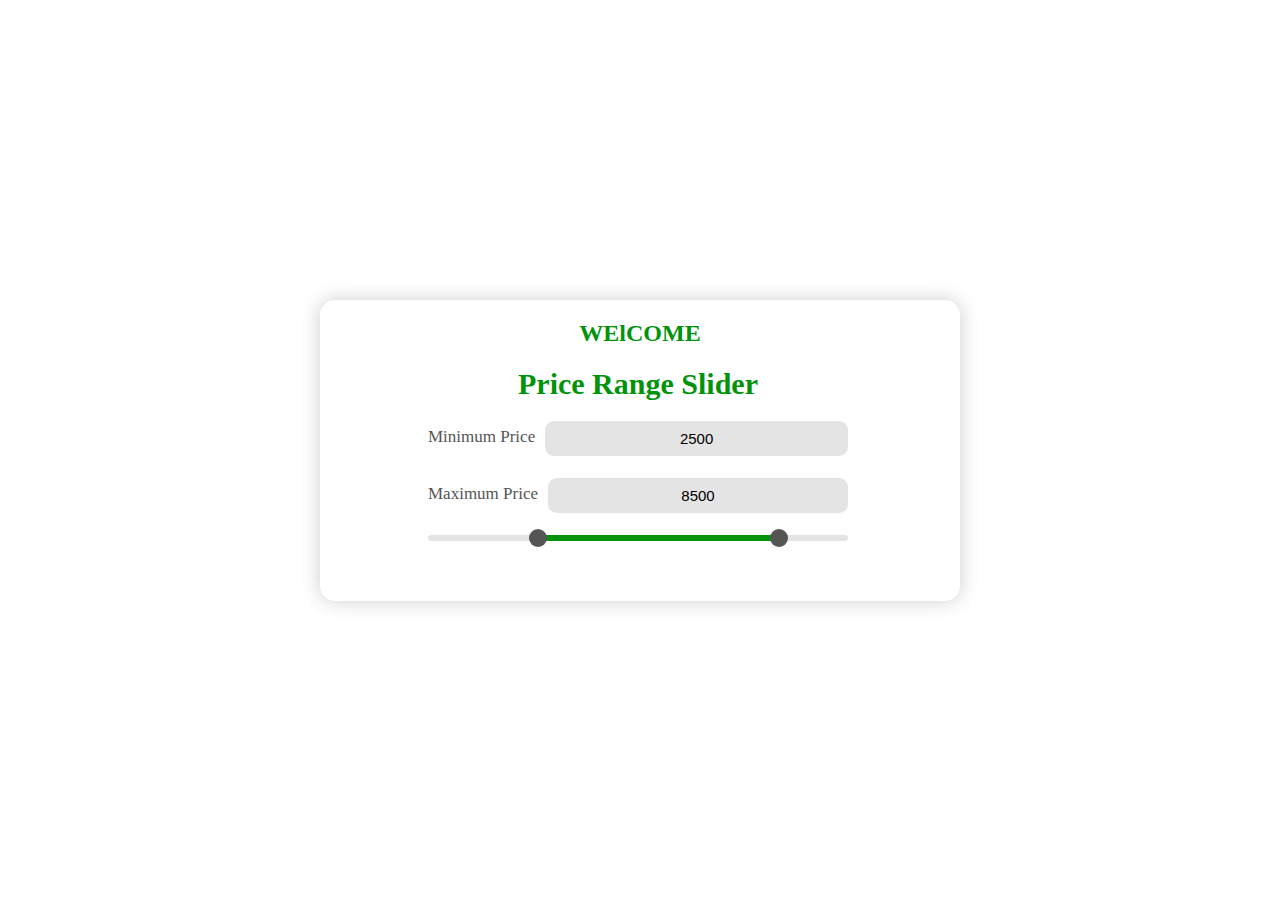
<file: RangeSlider/index.html>
<!DOCTYPE html>
<html lang="en">

<head>
    <meta charset="utf-8">
    <title>
          Custom Price Range Slider
      </title>
    <link rel="stylesheet" 
          href="style.css">
    <meta name="viewport" 
          content="width=device-width, 
                   initial-scale=1.0">
</head>

<body>
    <div class="main">
        <div class="gfg">
            <p>WElCOME</p>
        </div>
        <div class="custom-wrapper">

            <div class="header">
                <h2 class="projtitle">
                      Price Range Slider
                  </h2>
            </div>

            <div class="price-input-container">
                <div class="price-input">
                    <div class="price-field">
                        <span>Minimum Price</span>
                        <input type="number" 
                               class="min-input" 
                               value="2500">
                    </div>
                    <div class="price-field">
                        <span>Maximum Price</span>
                        <input type="number" 
                               class="max-input" 
                               value="8500">
                    </div>
                </div>
                <div class="slider-container">
                    <div class="price-slider">
                    </div>
                </div>
            </div>

            <!-- Slider -->
            <div class="range-input">
                <input type="range" 
                       class="min-range" 
                       min="0" 
                       max="10000" 
                       value="2500" 
                       step="1">
                <input type="range" 
                       class="max-range" 
                       min="0" 
                       max="10000" 
                       value="8500" 
                       step="1">
            </div>
        </div>
    </div>
    <script src="script.js"></script>
</body>

</html>
</file>
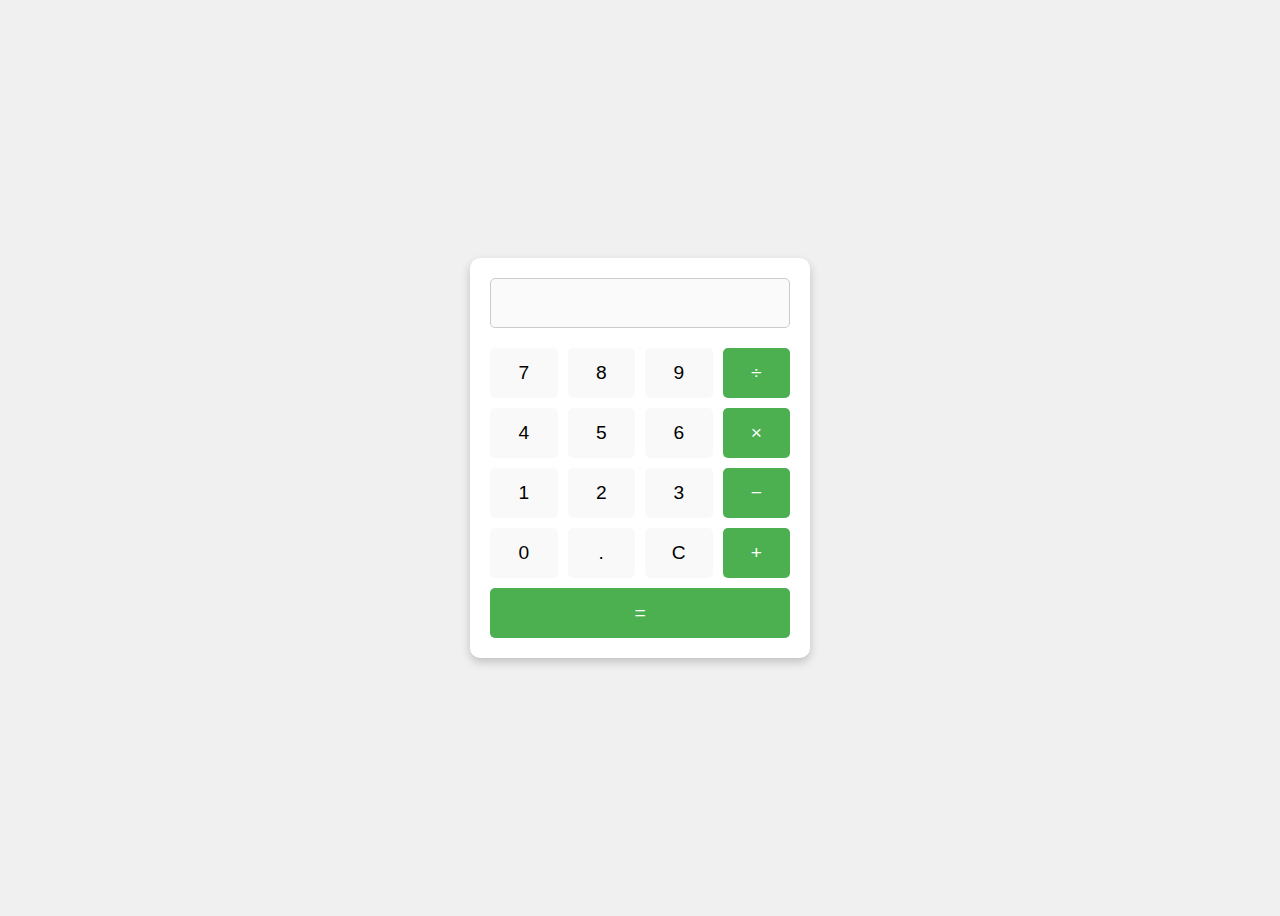
<file: JS Basic-Project/Calculator/index.html>
<!DOCTYPE html>
<html lang="en">
<head>
  <meta charset="UTF-8">
  <meta name="viewport" content="width=device-width, initial-scale=1.0">
  <title>Calculator</title>
  <style>
    body {
      font-family: Arial, sans-serif;
      display: flex;
      justify-content: center;
      align-items: center;
      height: 100vh;
      background-color: #f0f0f0;
    }
    .calculator {
      width: 300px;
      background: #fff;
      padding: 20px;
      border-radius: 10px;
      box-shadow: 0 4px 10px rgba(0, 0, 0, 0.2);
    }
    .display {
      width: 100%;
      height: 50px;
      margin-bottom: 20px;
      font-size: 1.5rem;
      text-align: right;
      padding: 10px;
      border: 1px solid #ccc;
      border-radius: 5px;
      box-sizing: border-box;
    }
    .buttons {
      display: grid;
      grid-template-columns: repeat(4, 1fr);
      gap: 10px;
    }
    button {
      height: 50px;
      font-size: 1.2rem;
      border: none;
      border-radius: 5px;
      background-color: #f9f9f9;
      cursor: pointer;
      transition: background 0.2s ease;
    }
    button:hover {
      background-color: #ddd;
    }
    button.operation {
      background-color: #4caf50;
      color: white;
    }
    button.operation:hover {
      background-color: #45a049;
    }
  </style>
</head>
<body>
  <div class="calculator">
    <input type="text" id="display" class="display" disabled />
    <div class="buttons">
      <button onclick="appendNumber('7')">7</button>
      <button onclick="appendNumber('8')">8</button>
      <button onclick="appendNumber('9')">9</button>
      <button class="operation" onclick="chooseOperation('/')">÷</button>
      <button onclick="appendNumber('4')">4</button>
      <button onclick="appendNumber('5')">5</button>
      <button onclick="appendNumber('6')">6</button>
      <button class="operation" onclick="chooseOperation('*')">×</button>
      <button onclick="appendNumber('1')">1</button>
      <button onclick="appendNumber('2')">2</button>
      <button onclick="appendNumber('3')">3</button>
      <button class="operation" onclick="chooseOperation('-')">−</button>
      <button onclick="appendNumber('0')">0</button>
      <button onclick="appendDecimal('.')">.</button>
      <button onclick="clearDisplay()">C</button>
      <button class="operation" onclick="chooseOperation('+')">+</button>
      <button class="operation" style="grid-column: span 4;" onclick="calculate()">=</button>
    </div>
  </div>

  <script src="script.js"></script>
</body>
</html>
</file>
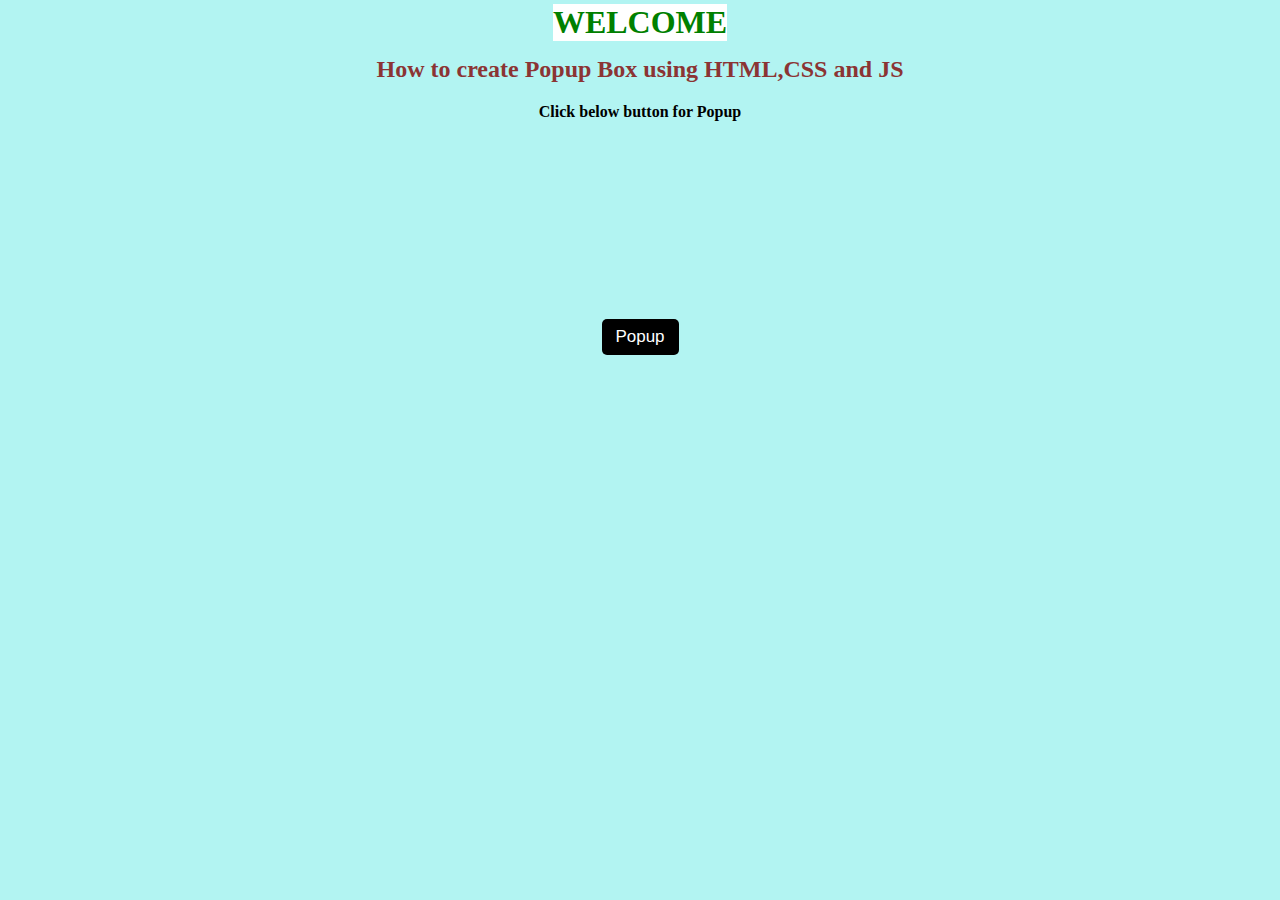
<file: JS Basic-Project/PopUpBox/index.html>
<!DOCTYPE html>
<html lang="en">

<head>
    <meta charset="UTF-8" />
    <meta name="viewport" 
          content="width=device-width, initial-scale=1.0" />
    <link rel="stylesheet" 
          href=
"https://cdnjs.cloudflare.com/ajax/libs/font-awesome/5.15.3/css/all.min.css" />
    <link rel="stylesheet" href="style.css" />
    <title>Document</title>
</head>

<body>
    <div class="heading">
        <h1>WELCOME</h1>
    </div>
    <h2>
          How to create Popup Box using 
          HTML,CSS and JS
      </h2>
    <p id="sub-p">
          Click below button for Popup
      </p>
    <div class="outer">
        <div class="popup">
            <i class="far fa-check-circle"></i>
            <h2>You have Subscribed</h2>
            <br />
            <button id="closebtn">Close</button>
        </div>
        <button id="showbtn">Popup</button>
    </div>
    <br />
    <script src="./script.js"></script>
</body>

</html>
</file>
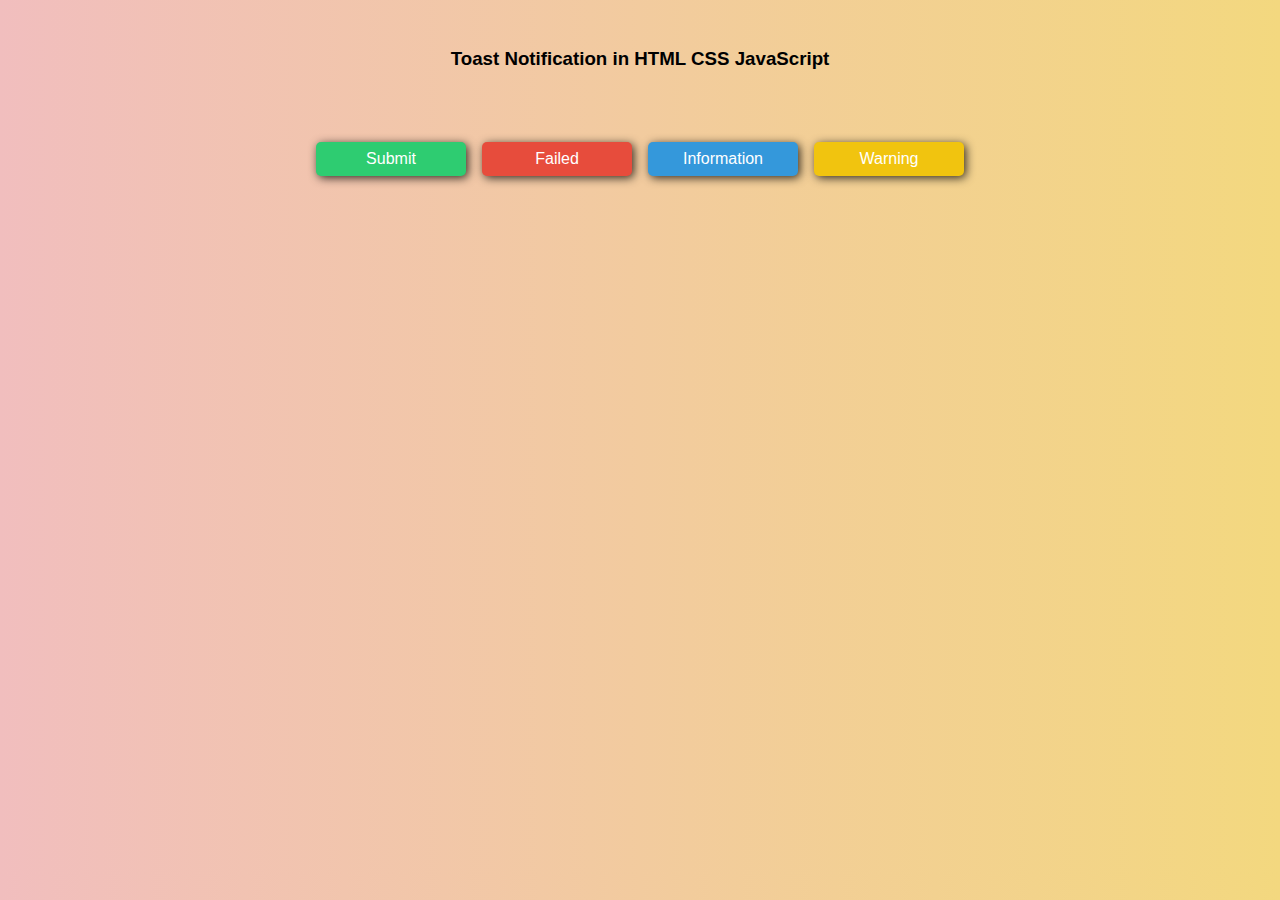
<file: JS Basic-Project/ToastNotification/index.html>
<!-- index.html -->
<!DOCTYPE html>
<html lang="en">

<head>
    <meta charset="UTF-8">
    <meta name="viewport" 
          content="width=device-width, 
                   initial-scale=1.0">
    <title>Custom Toast Notification</title>
    <link rel="stylesheet" 
          href="style.css">
    <link rel="stylesheet"
        href=
"https://fonts.googleapis.com/css2?family=Material+Symbols+Outlined:opsz,wght,FILL,GRAD@20..48,100..700,0..1,-50..200" />
</head>

<body>
    <div class="container">
        <h3>
             Toast Notification in 
             HTML CSS JavaScript
          </h3>
        <div class="toast-buttons">
            <div class="toast-row">
                <button type="button" 
                        class="custom-toast 
                               success-toast">
                    Submit
                  </button>
                <button type="button" 
                        class="custom-toast 
                               danger-toast">
                    Failed
                  </button>
                <button type="button" 
                        class="custom-toast 
                               info-toast">
                    Information
                  </button>
                <button type="button" 
                        class="custom-toast 
                               warning-toast">
                    Warning
                  </button>
            </div>
        </div>
    </div>
    <div class="toast-overlay" 
         id="toast-overlay"></div>
    <script src="./script.js"></script>
</body>

</html>
</file>
<file: RangeSlider/style.css>
* {
    margin: 0;
    padding: 0;
}

body {
    display: flex;
    align-items: center;
    justify-content: center;
    min-height: 100vh;
    background: #ffffff;
    flex-direction: column;
}

.main {
    background-color: #fff;
    border-radius: 15px;
    box-shadow: 0 0 20px
        rgba(0, 0, 0, 0.2);
    padding: 20px;
    transition: transform 0.2s;
    width: 600px;
}

.main:hover {
    transform: scale(1.05);
}

.gfg {
    display: flex;
    align-items: center;
    justify-content: center;
    font-size: 24px;
    font-weight: 600;
    color: #01940b;
}

.custom-wrapper {
    margin: 0;
    width: 70%;
    padding: 0px 25px 40px;
    position: relative;
    left: 63px;
}

.header h2 {
    font-size: 30px;
    color: #01940b;
    display: flex;
    justify-content: center;
    padding: 20px;
}


.price-input-container {
    width: 100%;
}

.price-input .price-field {
    display: flex;
    margin-bottom: 22px;
}

.price-field span {
    margin-right: 10px;
    margin-top: 6px;
    font-size: 17px;
}

.price-field input {
    flex: 1;
    height: 35px;
    font-size: 15px;
    font-family: "DM Sans", sans-serif;
    border-radius: 9px;
    text-align: center;
    border: 0px;
    background: #e4e4e4;
}

.price-input {
    width: 100%;
    font-size: 19px;
    color: #555;
}


input::-webkit-outer-spin-button,
input::-webkit-inner-spin-button {
    -webkit-appearance: none;
    margin: 0;
}

.slider-container {
    width: 100%;
}

.slider-container {
    height: 6px;
    position: relative;
    background: #e4e4e4;
    border-radius: 5px;
}

.slider-container .price-slider {
    height: 100%;
    left: 25%;
    right: 15%;
    position: absolute;
    border-radius: 5px;
    background: #01940b;
}

.range-input {
    position: relative;
}

.range-input input {
    position: absolute;
    width: 100%;
    height: 5px;
    background: none;
    top: -5px;
    pointer-events: none;
    cursor: pointer;
    -webkit-appearance: none;
}


input[type="range"]::-webkit-slider-thumb {
    height: 18px;
    width: 18px;
    border-radius: 70%;
    background: #555;
    pointer-events: auto;
    -webkit-appearance: none;
}

@media screen and (max-width: 768px) {
    .main {
        width: 80%;
        margin-right: 5px;
    }

    .custom-wrapper {
        width: 100%;
        left: 0;
        padding: 0 10px;
    }

    .projtitle {
        width: 100%;
        position: relative;
        right: 26px;
    }

    .price-input {
        flex-direction: column;
        align-items: center;
    }

    .price-field {
        margin-bottom: 10px;
    }
}
</file>
<file: JS Basic-Project/PopUpBox/style.css>
body {
    background-color: #09dbd450;
}

.outer {
    display: flex;
    justify-content: center;
    align-items: center;
    height: 400px;
}

.heading {
    display: flex;
    align-items: center;
    height: 28px;
    justify-content: center;
}

h1,
h2 {
    text-align: center;
}

h1 {
    color: green;
    background-color: white;
    display: inline;
}

h2 {
    color: rgb(139, 52, 52);
}

p {
    text-align: center;
    font-weight: bold;
}

.popup {
    background-color: #fafafa;
    width: 366px;
    height: 222px;
    border-radius: 26px;
    text-align: center;
    display: none;
    transition: all 0.5s ease;
    transition-duration: 1s;
}

#showbtn {
    margin: 200px auto;
}

#closebtn {
    margin-top: 3px;
}

.popup button {
    margin-top: 6px;
}

button {
    background-color: rgb(0, 0, 0);
    color: white;
    border-radius: 5px;
    height: 36px;
    width: 77px;
    border: none;
    transition-duration: 0.5s;
    font-size: 17px;
}

.far.fa-check-circle {
    color: blue;
    font-size: 37px;
    margin-top: 7px;
}

button:hover {
    background-color: rgb(113, 140, 139);
    color: white;
    /* transition-delay: 0.4s; */
}
</file>
<file: JS Basic-Project/ToastNotification/style.css>
/* style.css */
* {
    margin: 0;
    padding: 0;
    box-sizing: border-box;
}

body {
    min-height: 97vh;
    background: #d4d2a5;
    background-image: linear-gradient(
        to right,
        #f1bebe 0%,
        #f3d87f 100%
    );
    padding: 3em 0;
    font-family: Arial, sans-serif;
}

h3 {
    text-align: center;
}

.toast-buttons {
    max-width: 700px;
    display: flex;
    flex-wrap: wrap;
    justify-content: center;
    gap: 15px;
    margin: 2em auto;
}

.toast-row {
    display: flex;
    justify-content: center;
    margin: 1em 0;
    padding: 1rem;
    flex-wrap: wrap;
}

button.custom-toast {
    padding: 0.5rem 1rem;
    border: none;
    color: #fff;
    font-weight: 500;
    border-radius: 5px;
    box-shadow: 2px 2px 10px
        rgba(0, 0, 0, 0.785);
    cursor: pointer;
    width: 150px;
    margin: 0.5em;
    transition: filter 0.2s ease-in-out,
        transform 0.3s ease-in-out;
    display: flex;
    justify-content: center;
    align-items: center;
    font-size: 1rem;
    background-color: transparent;
    outline: none;
    background: #3498db;
    color: #fff;
}

button.custom-toast:hover {
    filter: brightness(0.9);
}

button.success-toast {
    background-color: #2ecc71;
}

button.danger-toast {
    background-color: #e74c3c;
}

button.info-toast {
    background-color: #3498db;
}

button.warning-toast {
    background-color: #f1c40f;
}

h1 {
    color: green;
}

.toast {
    position: fixed;
    top: 25px;
    right: 25px;
    max-width: 300px;
    background: #fff;
    padding: 0.5rem;
    border-radius: 4px;
    box-shadow: -1px 1px 10px
        rgba(0, 0, 0, 0.3);
    z-index: 1023;
    animation: slideInRight 0.3s
            ease-in-out forwards,
        fadeOut 0.5s ease-in-out
            forwards 3s;
    transform: translateX(110%);
}

.toast.closing {
    animation: slideOutRight 0.5s
        ease-in-out forwards;
}

.toast-progress {
    position: absolute;
    display: block;
    bottom: 0;
    left: 0;
    height: 4px;
    width: 100%;
    background: #b7b7b7;
    animation: toastProgress 3s
        ease-in-out forwards;
}

.toast-content-wrapper {
    display: flex;
    justify-content: space-between;
    align-items: center;
}

.toast-icon {
    padding: 0.35rem 0.5rem;
    font-size: 1.5rem;
}

.toast-message {
    flex: 1;
    font-size: 0.9rem;
    color: #000000;
    padding: 0.5rem;
}

.toast.toast-success {
    background: #95eab8;
}

.toast.toast-success .toast-progress {
    background-color: #2ecc71;
}

.toast.toast-danger {
    background: #efaca5;
}

.toast.toast-danger .toast-progress {
    background-color: #e74c3c;
}

.toast.toast-info {
    background: #bddaed;
}

.toast.toast-info .toast-progress {
    background-color: #3498db;
}

.toast.toast-warning {
    background: #ead994;
}

.toast.toast-warning .toast-progress {
    background-color: #f1c40f;
}

@keyframes slideInRight {
    0% {
        transform: translateX(110%);
    }

    75% {
        transform: translateX(-10%);
    }

    100% {
        transform: translateX(0%);
    }
}

@keyframes slideOutRight {
    0% {
        transform: translateX(0%);
    }

    25% {
        transform: translateX(-10%);
    }

    100% {
        transform: translateX(110%);
    }
}

@keyframes fadeOut {
    0% {
        opacity: 1;
    }

    100% {
        opacity: 0;
    }
}

@keyframes toastProgress {
    0% {
        width: 100%;
    }

    100% {
        width: 0%;
    }
}
</file>
